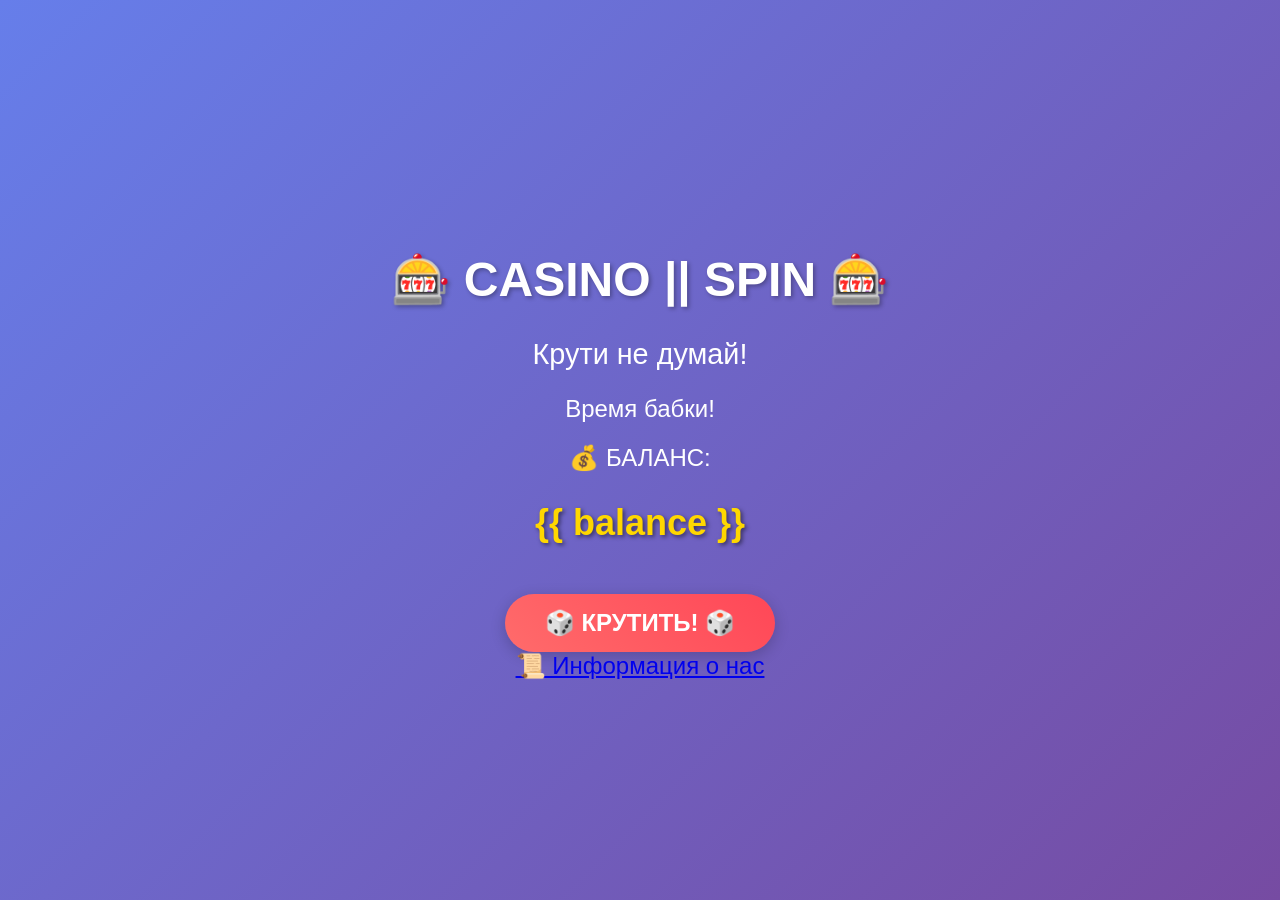
<file: templates/index.html>
<!DOCTYPE html>
<html lang="en">
<head>
    <meta charset="UTF-8">
    <meta name="viewport" content="width=device-width, initial-scale=1.0">
    <title>KingWeb Casino || SPIN</title>
    <link rel="stylesheet" href="/static/css/style.css">
</head>
<body class="OkBody">
    <h1>🎰 CASINO || SPIN 🎰</h1>
    <p><big>Крути не думай!</big></p>
    <p><big></big>Время бабки!</big></p>
    <p>💰 БАЛАНС:</p>
    <p id="balance">{{ balance }}</p>
    <button onclick="Spin()">🎲 КРУТИТЬ! 🎲</button>
    <script src="/static/script.js"></script>
    <a href="/info">📜 Информация о нас</a>
</body>
</html>
</file>
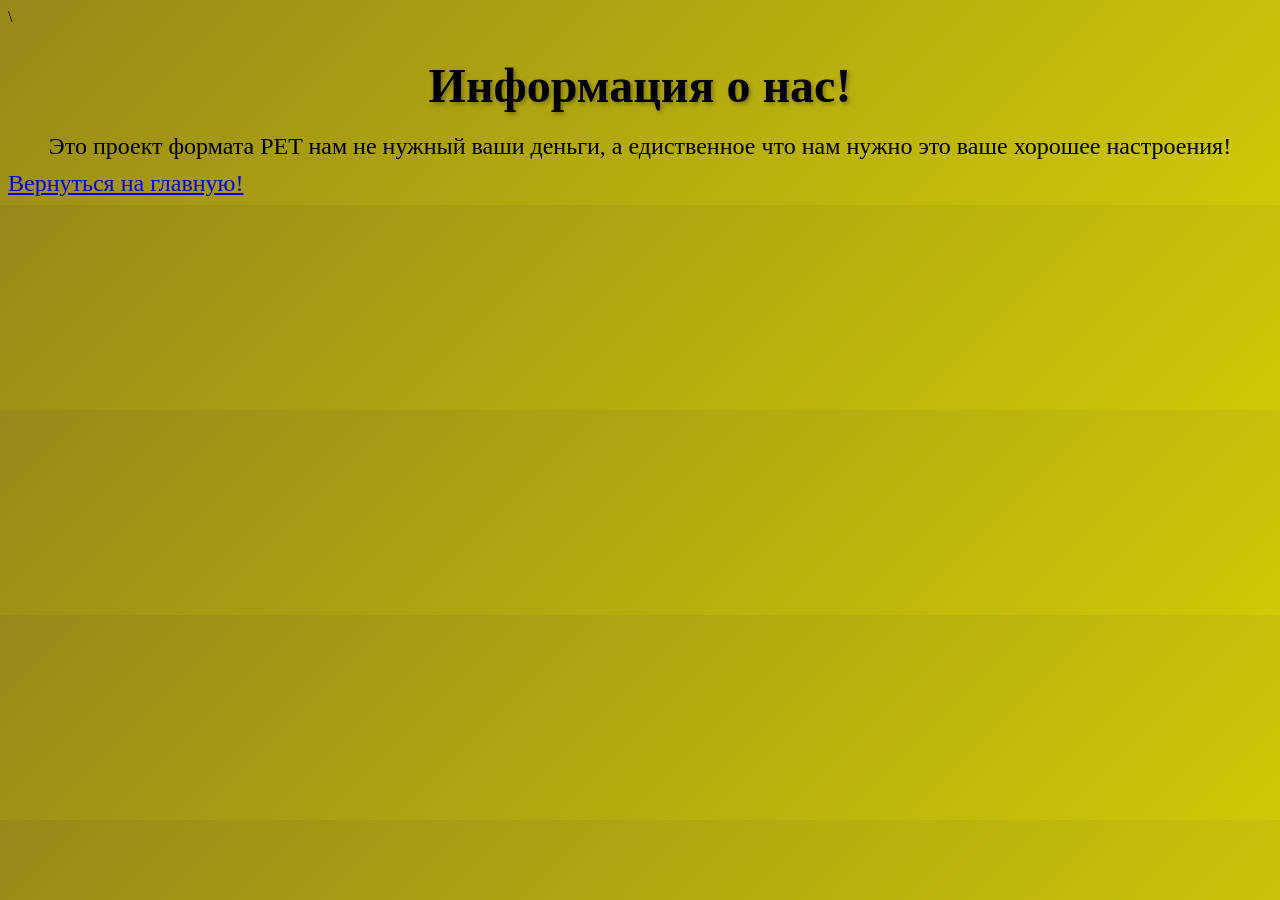
<file: templates/info.html>
<!DOCTYPE html>
<html lang="ru">
<head>
    <meta charset="UTF-8">
    <meta name="viewport" content="width=device-width, initial-scale=1.0">
    <title>CASIC67 || INFO</title>
    <link rel="stylesheet" href="/static/css/style.css">\
    <style>
        body {
            background: linear-gradient(135deg, #978819 0%, #cfc806 100%);
        }
    </style>
</head>
<body>
    <h1>Информация о нас!</h1>
    <p>Это проект формата PET нам не нужный ваши деньги, а едиственное что нам нужно это ваше хорошее настроения!</p>
    <a href="/">Вернуться на главную!</a>
</body>
</html>
</file>
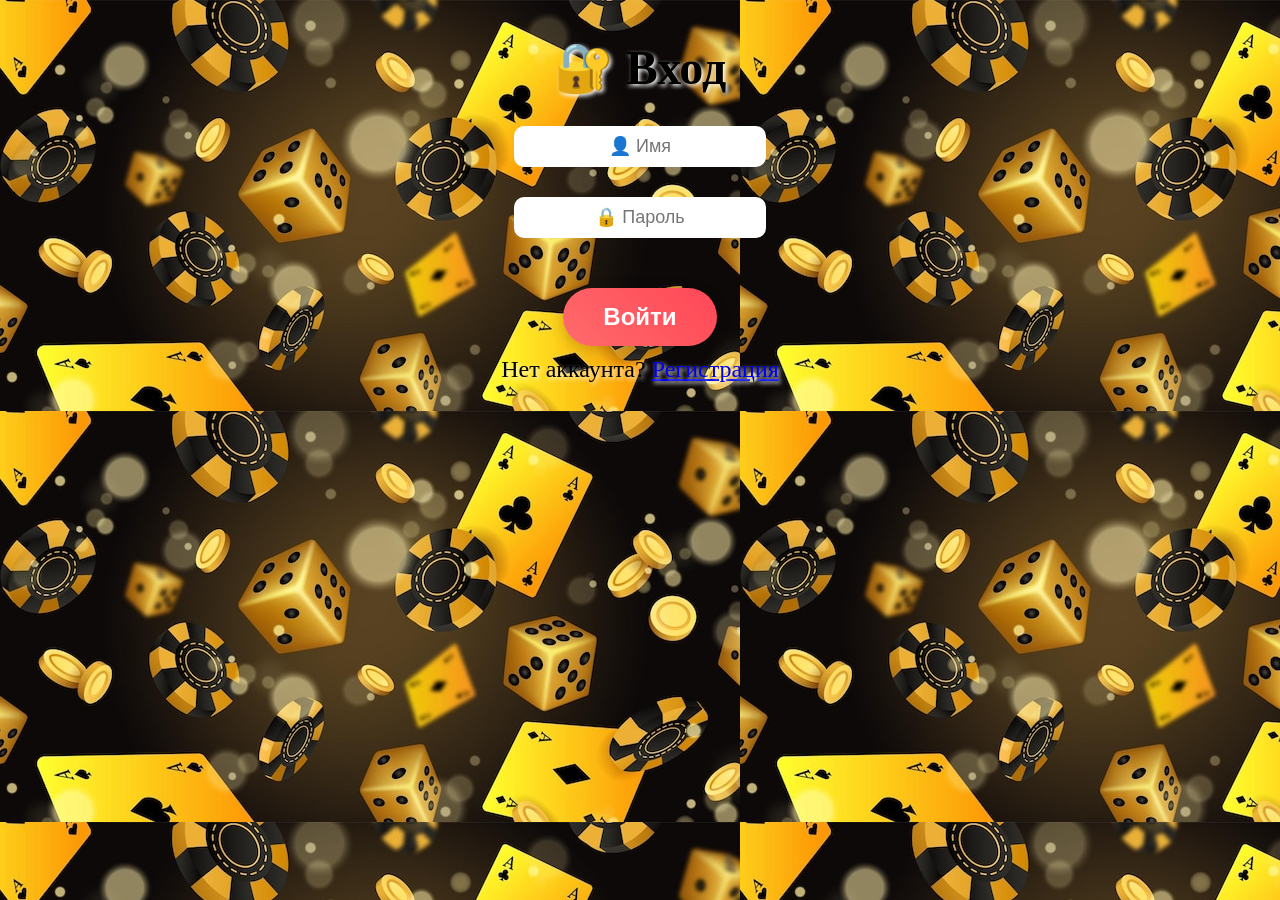
<file: templates/login.html>
<!DOCTYPE html>
<html lang="ru">
<head>
    <meta charset="UTF-8">
    <meta name="viewport" content="width=device-width, initial-scale=1.0">
    <title>KingWeb || Login</title>
    <link rel="stylesheet" href="/static/css/style.css">
</head>
<body class="RLBody">
    <div class="form-container">
        <h2>🔐 Вход</h2>
        
        <form id="loginForm" class="auth-form">
            <p><input type="text" id="name" placeholder="👤 Имя" required></p>
            <p><input type="password" id="password" placeholder="🔒 Пароль" required></p>
            <p><button type="submit">Войти</button></p>
        </form>
        
        <p class="pp">Нет аккаунта? <a href="/register/page">Регистрация</a></p>
    </div>
    
    <script src="/static/script.js"></script>
</body>
</html>
</file>
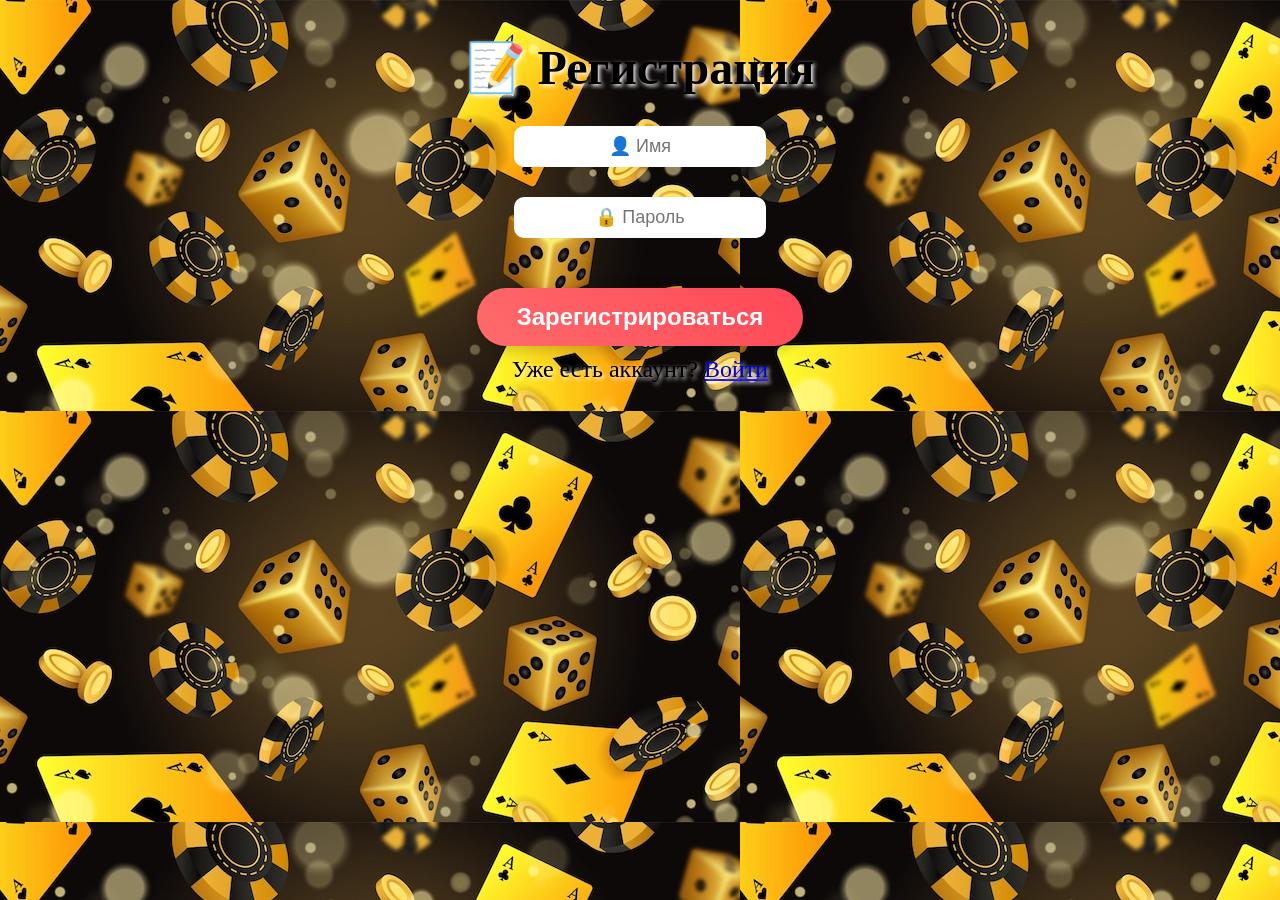
<file: templates/register.html>
<!DOCTYPE html>
<html lang="ru">
<head>
    <meta charset="UTF-8">
    <meta name="viewport" content="width=device-width, initial-scale=1.0">
    <title>KingWeb || Register</title>
    <link rel="stylesheet" href="/static/css/style.css">
</head>
<body class="RLBody">
    <div class="form-container">
        <h2>📝 Регистрация</h2>
        
        <form id="registerForm" class="auth-form">
            <p><input type="text" id="name" placeholder="👤 Имя" required></p>
            <p><input type="password" id="password" placeholder="🔒 Пароль" required></p>
            <p><button type="submit">Зарегистрироваться</button></p>
        </form>
        
        <p class="pp">Уже есть аккаунт? <a href="/login/page">Войти</a></p>
    </div>
    
    <script src="/static/script.js"></script>
</body>
</html>
</file>
<file: static/css/style.css>
/* Основные стили */
.OkBody {
    background: linear-gradient(135deg, #667eea 0%, #764ba2 100%);
    font-family: 'Arial', sans-serif;
    margin: 0;
    padding: 0;
    min-height: 100vh;
    display: flex;
    flex-direction: column;
    justify-content: center;
    align-items: center;
    color: white;
}

.RLBody {
    background-image: url(../back.jpg);
}


.ErrorBody {
    background-image: url(../backe.jpg);
    background-size: cover;     
    background-position: center; 
    background-repeat: no-repeat; 
    min-height: 100vh;           
    margin: 0;                
    padding: 0;                
}

/* Заголовок */
h1 {
    text-align: center;
    font-size: 48px;
    margin-bottom: 20px;
    text-shadow: 2px 2px 4px rgba(0,0,0,0.3);
    animation: fadeInDown 0.8s ease;
}

h2 {
    text-align: center;
    font-size: 48px;
    margin-bottom: 20px;
    text-shadow: 2px 2px 4px rgb(255, 255, 255);
    animation: fadeInDown 0.8s ease;
}

p {
    text-align: center;
    font-size: 24px;
    margin: 10px 0;
    animation: fadeInDown 0.8s ease;
}

a {
    font-size: 24px;
    text-shadow: #667eea;
    animation: fadeInDown 0.8s ease;
    text-align: center;
}

.pp {
    text-align: center;
    font-size: 24px;
    margin: 10px 0;
    text-shadow: 2px 2px 4px rgb(255, 255, 255);
}

/* Баланс */
#balance {
    font-size: 36px;
    font-weight: bold;
    color: #ffd700;
    text-shadow: 2px 2px 4px rgba(0,0,0,0.5);
    margin: 20px 0;
}

/* Кнопка */
button {
    background: linear-gradient(45deg, #ff6b6b, #ff4757);
    color: white;
    border: none;
    padding: 15px 40px;
    font-size: 24px;
    font-weight: bold;
    border-radius: 50px;
    cursor: pointer;
    margin-top: 30px;
    transition: transform 0.3s, box-shadow 0.3s;
    box-shadow: 0 4px 15px rgba(0,0,0,0.2);
}

/* Эффект при наведении */
button:hover {
    transform: scale(1.05);
    box-shadow: 0 6px 20px rgba(0,0,0,0.3);
    background: linear-gradient(45deg, #ff4757, #ff6b6b);
}

/* Эффект при нажатии */
button:active {
    transform: scale(0.95);
}

/* Анимация для заголовка */
@keyframes fadeInDown {
    from {
        opacity: 0;
        transform: translateY(-30px);
    }
    to {
        opacity: 1;
        transform: translateY(0);
    }
}

/* Анимация для кнопки */
@keyframes pulse {
    0% {
        box-shadow: 0 0 0 0 rgba(255, 71, 87, 0.7);
    }
    70% {
        box-shadow: 0 0 0 10px rgba(255, 71, 87, 0);
    }
    100% {
        box-shadow: 0 0 0 0 rgba(255, 71, 87, 0);
    }
}

button {
    animation: pulse 2s infinite;
}

/* Адаптивность для мобильных устройств */
@media (max-width: 768px) {
    h1 {
        font-size: 32px;
    }
    
    p {
        font-size: 18px;
    }
    
    #balance {
        font-size: 28px;
    }
    
    button {
        font-size: 20px;
        padding: 12px 30px;
    }
}

/* Стиль для полей ввода (если добавишь) */
input {
    padding: 10px;
    font-size: 18px;
    border-radius: 10px;
    border: none;
    margin: 10px;
    text-align: center;
}

/* Стиль для сообщений */
.message {
    position: fixed;
    top: 20px;
    right: 20px;
    padding: 15px 25px;
    border-radius: 10px;
    background: white;
    color: black;
    animation: slideIn 0.5s ease;
}

@keyframes slideIn {
    from {
        transform: translateX(100%);
        opacity: 0;
    }
    to {
        transform: translateX(0);
        opacity: 1;
    }
}
</file>
